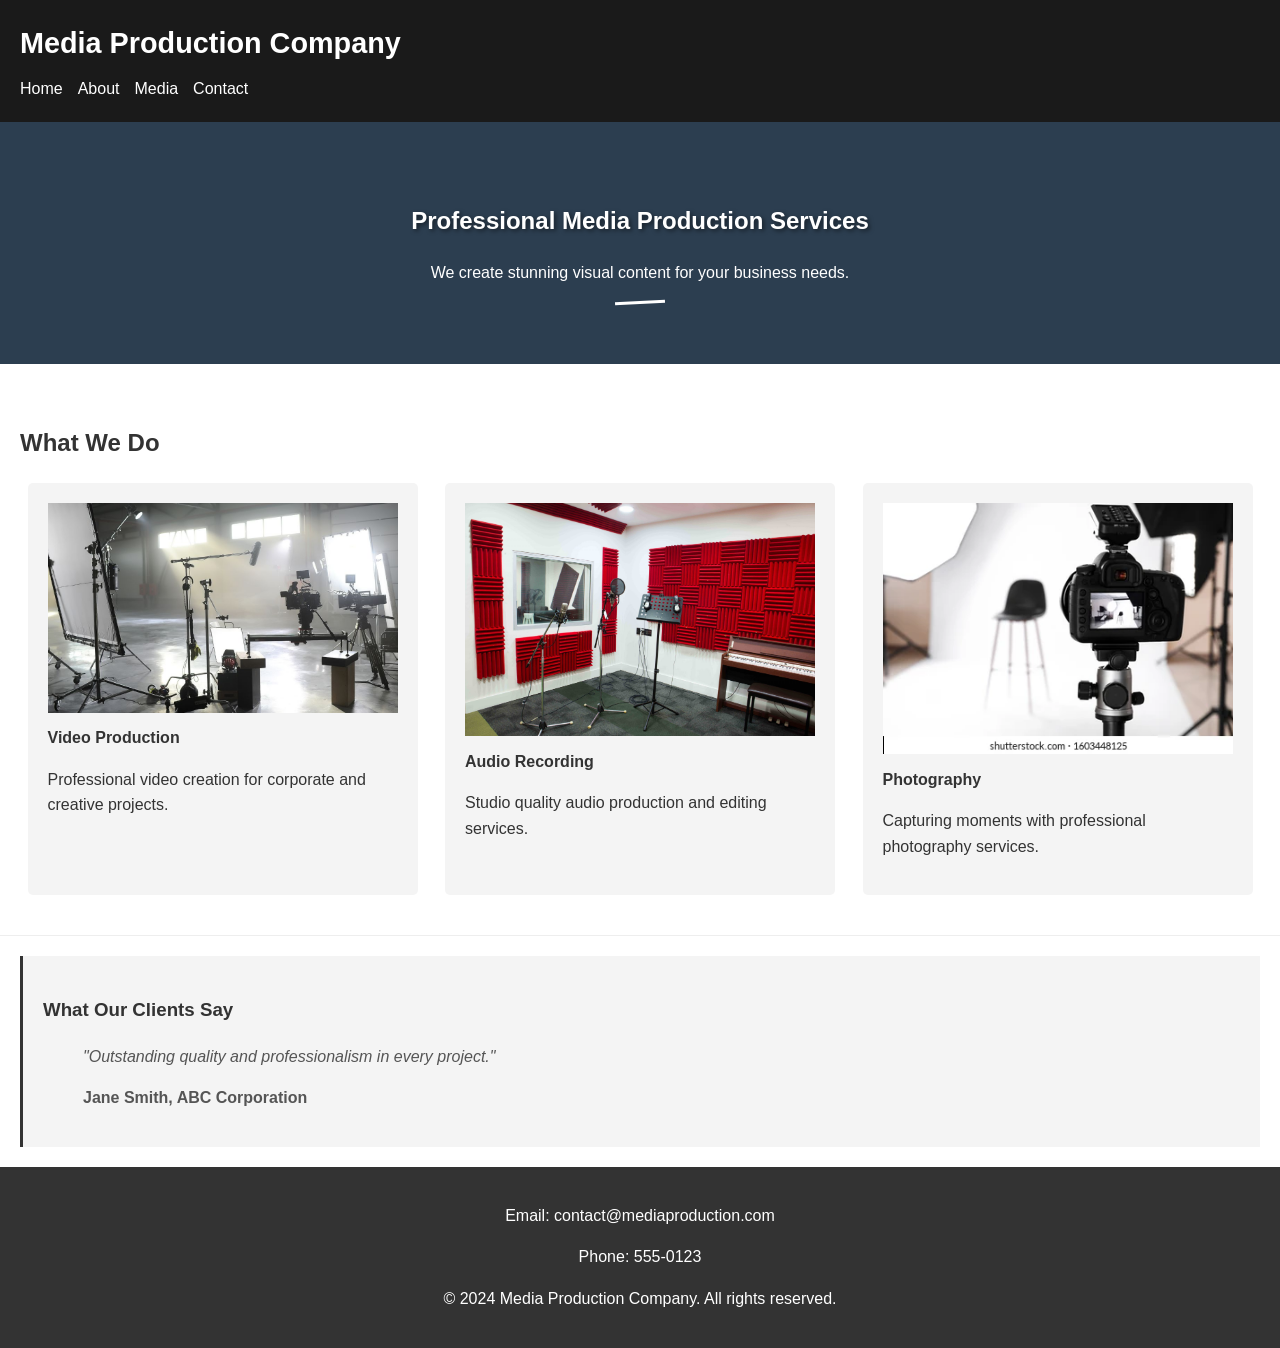
<file: index.html>
<!DOCTYPE html>
<html lang="en">

<head>
    <meta charset="UTF-8">
    <meta name="viewport" content="width=device-width, initial-scale=1.0">
    <meta name="description"
        content="Professional media production company offering video, audio, and photography services.">
    <title>Media Production</title>
    <link rel="stylesheet" href="css/styles.css">
</head>

<body>
    <header class="site-header">
        <h1>Media Production Company</h1>
        <nav class="main-nav">
            <a href="index.html">Home</a>
            <a href="about.html">About</a>
            <a href="media.html">Media</a>
            <a href="contact.html">Contact</a>
        </nav>
    </header>

    <main>
        <section class="hero" id="hero">
            <h2>Professional Media Production Services</h2>
            <p>We create stunning visual content for your business needs.</p>
        </section>

        <section class="services-overview">
            <h2>What We Do</h2>
            <div class="services-cards">
                <article class="service-card">
                    <figure>
                        <img src="images/video-service.jpg" alt="Professional video production setup">
                        <figcaption>Video Production</figcaption>
                    </figure>
                    <p>Professional video creation for corporate and creative projects.</p>
                </article>
                <article class="service-card">
                    <figure>
                        <img src="images/audio-service.jpg" alt="Studio audio recording equipment">
                        <figcaption>Audio Recording</figcaption>
                    </figure>
                    <p>Studio quality audio production and editing services.</p>
                </article>
                <article class="service-card">
                    <figure>
                        <img src="images/photo-service.jpg" alt="Photography session in progress">
                        <figcaption>Photography</figcaption>
                    </figure>
                    <p>Capturing moments with professional photography services.</p>
                </article>
            </div>
        </section>

        <aside class="testimonial-highlight">
            <h3>What Our Clients Say</h3>
            <blockquote>
                <p>"Outstanding quality and professionalism in every project."</p>
                <cite>Jane Smith, ABC Corporation</cite>
            </blockquote>
        </aside>
    </main>

    <footer class="site-footer">
        <p>Email: contact@mediaproduction.com</p>
        <p>Phone: 555-0123</p>
        <p>&copy; 2024 Media Production Company. All rights reserved.</p>
    </footer>
</body>

</html>
</file>
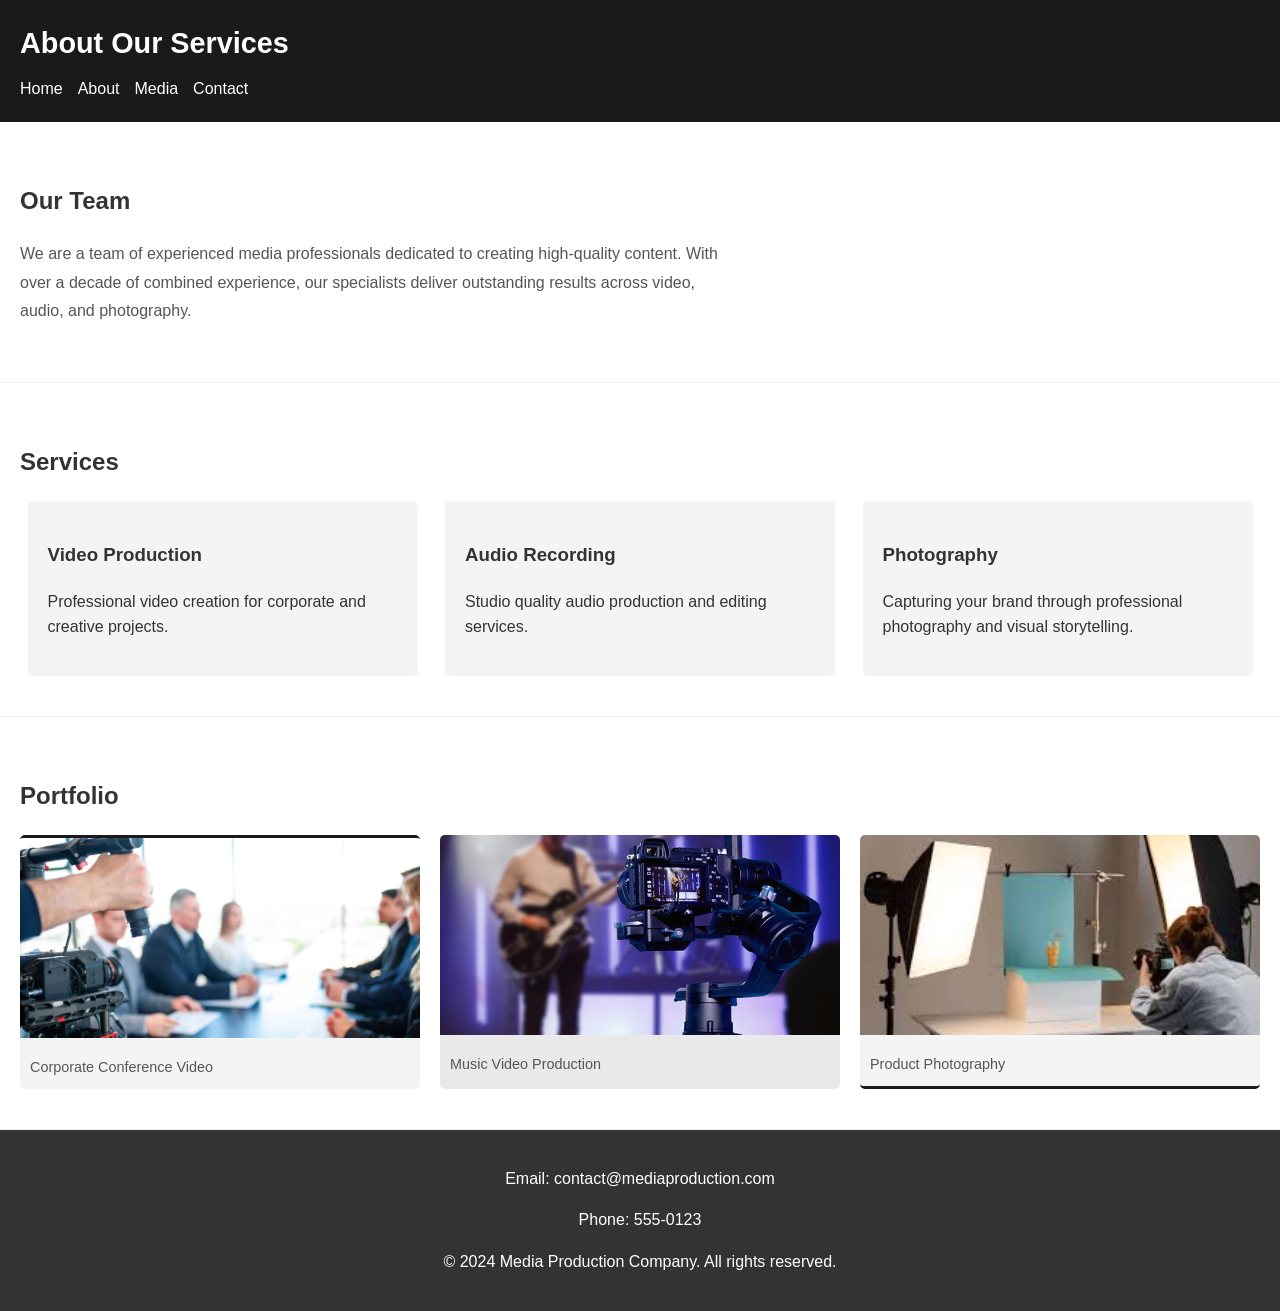
<file: about.html>
<!DOCTYPE html>
<html lang="en">
<head>
    <meta charset="UTF-8">
    <meta name="viewport" content="width=device-width, initial-scale=1.0">
    <meta name="description" content="Learn about our media production team, services, and portfolio of professional work.">
    <title>About Us</title>
    <link rel="stylesheet" href="css/styles.css">
</head>
<body>
    <header class="site-header">
        <h1>About Our Services</h1>
        <nav class="main-nav">
            <a href="index.html">Home</a>
            <a href="about.html">About</a>
            <a href="media.html">Media</a>
            <a href="contact.html">Contact</a>
        </nav>
    </header>

    <main>
        <section class="team-section">
            <h2>Our Team</h2>
            <article class="team-info">
                <p>We are a team of experienced media professionals dedicated to creating high-quality content. With over a decade of combined experience, our specialists deliver outstanding results across video, audio, and photography.</p>
            </article>
        </section>

        <section class="services-section">
            <h2>Services</h2>
            <div class="services-flex">
                <article class="service-card">
                    <h3>Video Production</h3>
                    <p>Professional video creation for corporate and creative projects.</p>
                </article>
                <article class="service-card">
                    <h3>Audio Recording</h3>
                    <p>Studio quality audio production and editing services.</p>
                </article>
                <article class="service-card">
                    <h3>Photography</h3>
                    <p>Capturing your brand through professional photography and visual storytelling.</p>
                </article>
            </div>
        </section>

        <section class="portfolio-section">
            <h2>Portfolio</h2>
            <div class="portfolio-grid">
                <figure class="portfolio-item">
                    <img src="images/work1.jpg" alt="Corporate video production for annual conference">
                    <figcaption>Corporate Conference Video</figcaption>
                </figure>
                <figure class="portfolio-item">
                    <img src="images/work2.jpg" alt="Music video production in outdoor setting">
                    <figcaption>Music Video Production</figcaption>
                </figure>
                <figure class="portfolio-item">
                    <img src="images/work3.jpg" alt="Product photography for e-commerce catalogue">
                    <figcaption>Product Photography</figcaption>
                </figure>
            </div>
        </section>
    </main>

    <footer class="site-footer">
        <p>Email: contact@mediaproduction.com</p>
        <p>Phone: 555-0123</p>
        <p>&copy; 2024 Media Production Company. All rights reserved.</p>
    </footer>
</body>
</html>
</file>
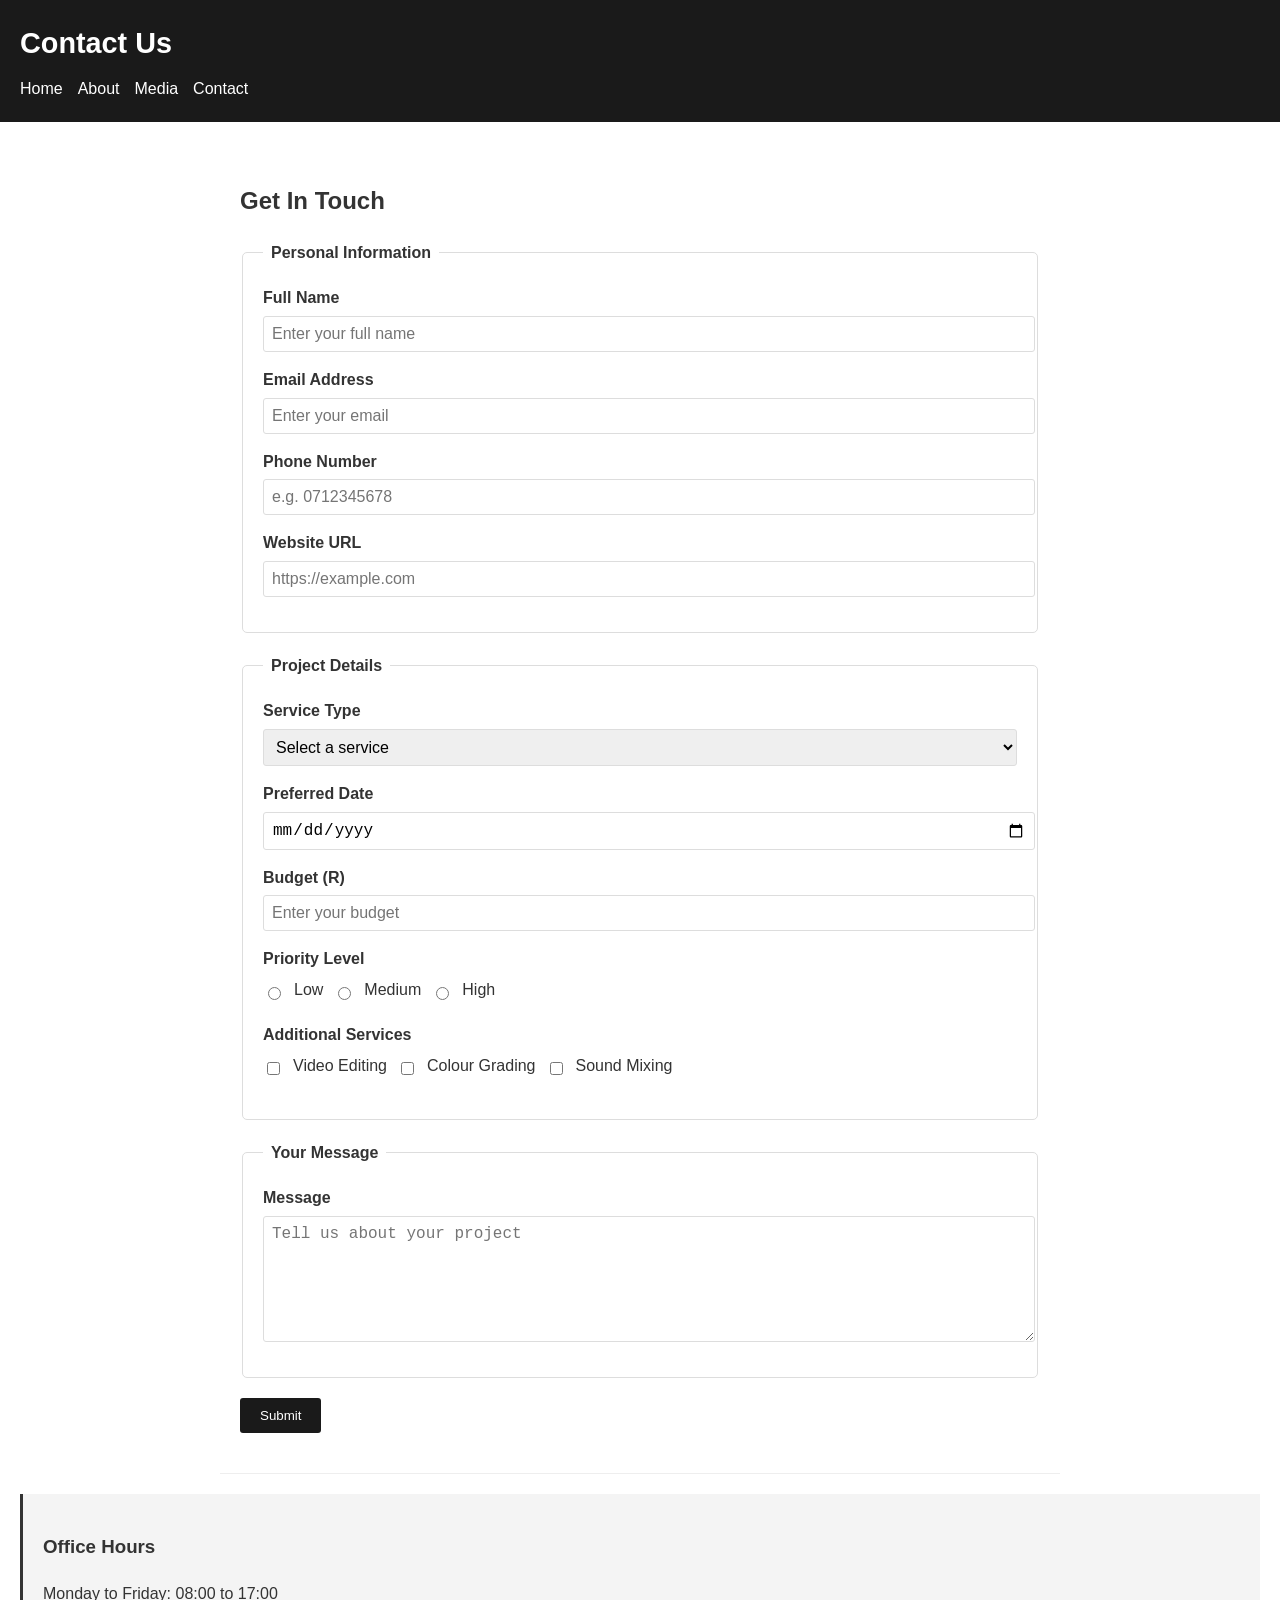
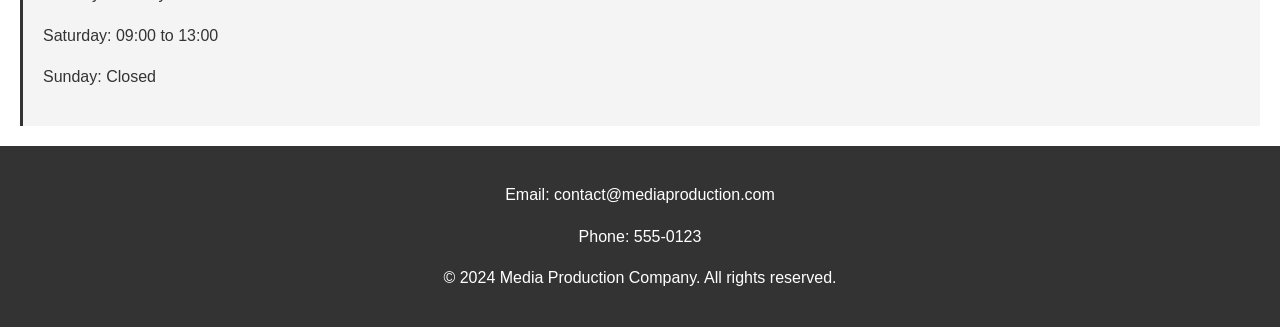
<file: contact.html>
<!DOCTYPE html>
<html lang="en">
<head>
    <meta charset="UTF-8">
    <meta name="viewport" content="width=device-width, initial-scale=1.0">
    <meta name="description" content="Contact our media production team for quotes, bookings, and project inquiries.">
    <title>Contact</title>
    <link rel="stylesheet" href="css/styles.css">
</head>
<body>
    <header class="site-header">
        <h1>Contact Us</h1>
        <nav class="main-nav">
            <a href="index.html">Home</a>
            <a href="about.html">About</a>
            <a href="media.html">Media</a>
            <a href="contact.html">Contact</a>
        </nav>
    </header>

    <main>
        <section class="contact-section">
            <h2>Get In Touch</h2>

            <form action="#" method="POST" id="contact-form">

                <fieldset>
                    <legend>Personal Information</legend>

                    <div class="form-group">
                        <label for="name">Full Name</label>
                        <input type="text" id="name" name="name" placeholder="Enter your full name" required minlength="2" maxlength="100">
                    </div>

                    <div class="form-group">
                        <label for="email">Email Address</label>
                        <input type="email" id="email" name="email" placeholder="Enter your email" required>
                    </div>

                    <div class="form-group">
                        <label for="phone">Phone Number</label>
                        <input type="tel" id="phone" name="phone" placeholder="e.g. 0712345678" pattern="[0-9]{10}">
                    </div>

                    <div class="form-group">
                        <label for="website">Website URL</label>
                        <input type="url" id="website" name="website" placeholder="https://example.com">
                    </div>
                </fieldset>

                <fieldset>
                    <legend>Project Details</legend>

                    <div class="form-group">
                        <label for="service-type">Service Type</label>
                        <select id="service-type" name="service-type" required>
                            <option value="" disabled selected>Select a service</option>
                            <option value="video">Video Production</option>
                            <option value="audio">Audio Recording</option>
                            <option value="photography">Photography</option>
                            <option value="web">Web Media</option>
                        </select>
                    </div>

                    <div class="form-group">
                        <label for="date">Preferred Date</label>
                        <input type="date" id="date" name="date">
                    </div>

                    <div class="form-group">
                        <label for="budget">Budget (R)</label>
                        <input type="number" id="budget" name="budget" min="100" max="50000" step="100" placeholder="Enter your budget">
                    </div>

                    <div class="form-group">
                        <label>Priority Level</label>
                        <div class="radio-group">
                            <input type="radio" id="priority-low" name="priority" value="low" required>
                            <label for="priority-low">Low</label>

                            <input type="radio" id="priority-medium" name="priority" value="medium">
                            <label for="priority-medium">Medium</label>

                            <input type="radio" id="priority-high" name="priority" value="high">
                            <label for="priority-high">High</label>
                        </div>
                    </div>

                    <div class="form-group">
                        <label>Additional Services</label>
                        <div class="checkbox-group">
                            <input type="checkbox" id="editing" name="services" value="editing">
                            <label for="editing">Video Editing</label>

                            <input type="checkbox" id="colour-grading" name="services" value="colour-grading">
                            <label for="colour-grading">Colour Grading</label>

                            <input type="checkbox" id="sound-mix" name="services" value="sound-mix">
                            <label for="sound-mix">Sound Mixing</label>
                        </div>
                    </div>
                </fieldset>

                <fieldset>
                    <legend>Your Message</legend>

                    <div class="form-group">
                        <label for="message">Message</label>
                        <textarea id="message" name="message" rows="6" placeholder="Tell us about your project" required minlength="10" maxlength="500"></textarea>
                    </div>
                </fieldset>

                <button type="submit">Submit</button>
            </form>
        </section>

        <aside class="contact-info">
            <h3>Office Hours</h3>
            <p>Monday to Friday: 08:00 to 17:00</p>
            <p>Saturday: 09:00 to 13:00</p>
            <p>Sunday: Closed</p>
        </aside>
    </main>

    <footer class="site-footer">
        <p>Email: contact@mediaproduction.com</p>
        <p>Phone: 555-0123</p>
        <p>&copy; 2024 Media Production Company. All rights reserved.</p>
    </footer>
</body>
</html>
</file>
<file: css/styles.css>
/* === Base Styles === */
body {
    font-family: Arial, Helvetica, sans-serif;
    margin: 0;
    padding: 0;
    color: #333;
    line-height: 1.6;
}

img { max-width: 100%; height: auto; }

/* === Header & Navigation (Flexbox #1) === */
.site-header {
    background-color: #1a1a1a;
    color: white;
    padding: 20px;
}

.site-header h1 { margin: 0; }

/* Child combinator selector */
.site-header > h1 { font-size: 1.8rem; }

.main-nav {
    margin-top: 10px;
    display: flex;
    flex-direction: row;
    justify-content: flex-start;
    align-items: center;
    flex-wrap: wrap;
    gap: 15px;
}

.main-nav a { color: white; text-decoration: none; }
.main-nav a:hover { text-decoration: underline; }
.main-nav a:focus { outline: 2px solid #3498DB; outline-offset: 2px; }

/* === Hero Section === */
.hero {
    padding: 60px 20px;
    background-color: #2C3E50;
    color: #FFFFFF;
    text-align: center;
}

.hero h2 {
    text-shadow: 2px 2px 4px rgba(0, 0, 0, 0.5);
    animation: fadeInDown 1s ease forwards;
}

.hero::after {
    content: "";
    display: block;
    width: 50px;
    height: 3px;
    background-color: #fff;
    margin: 15px auto 0;
    transform: rotate(-3deg);
}

/* === Content Sections === */
.content, .services-overview, .services-section,
.team-section, .portfolio-section, .testimonials-section,
.video-section, .audio-section, .location-section { padding: 40px 20px; }

/* Adjacent sibling selector */
h2 + p { margin-top: 0; }

/* Pseudo-class: :not() */
main section:not(.hero) { border-bottom: 1px solid #eee; }

.team-info { max-width: 700px; line-height: 1.8; color: #555; }

/* === Services (Flexbox #2) === */
.services-cards, .services-flex {
    display: flex;
    flex-direction: row;
    justify-content: space-evenly;
    align-items: stretch;
    flex-wrap: wrap;
    gap: 20px;
}

.service-card {
    background-color: #f4f4f4;
    padding: 20px;
    border-radius: 5px;
    flex: 1 1 250px;
    max-width: 350px;
    transition: transform 0.3s ease, box-shadow 0.3s ease;
}

.service-card:hover {
    transform: translateY(-5px);
    box-shadow: 0 4px 10px rgba(0, 0, 0, 0.15);
}

.service-card figure { margin: 0 0 10px 0; }
.service-card figcaption { font-weight: bold; margin-top: 5px; }

/* === Portfolio & Testimonials (CSS Grid) === */
.portfolio-grid, .testimonials-grid {
    display: grid;
    grid-template-columns: repeat(auto-fit, minmax(250px, 1fr));
    grid-template-rows: auto;
    gap: 20px;
}

.portfolio-item, .testimonial-item {
    background-color: #f4f4f4;
    border-radius: 5px;
    overflow: hidden;
    margin: 0;
    transition: transform 0.3s ease;
}

.portfolio-item img, .testimonial-item img {
    width: 100%;
    height: 200px;
    object-fit: cover;
}

.portfolio-item figcaption, .testimonial-item figcaption {
    padding: 10px;
    font-size: 0.9rem;
    color: #555;
}

.portfolio-item:hover, .testimonial-item:hover { transform: scale(1.03); }
.portfolio-item:nth-child(even) { background-color: #e9e9e9; }
.portfolio-item:first-child { border-top: 3px solid #1a1a1a; }
.portfolio-item:last-child { border-bottom: 3px solid #1a1a1a; }

/* === Media Elements === */
.video-container {
    display: flex;
    justify-content: center;
    flex-wrap: wrap;
    gap: 20px;
}

.video-item, .audio-item { margin: 0; max-width: 640px; }
.video-item {
    margin: 0;
    flex: 1 1 300px;
    max-width: 640px;
}

.video-item video {
    width: 100%;
    height: 360px;
    object-fit: cover;
}
.video-item figcaption, .audio-item figcaption { padding: 8px 0; font-size: 0.9rem; color: #555; }
.audio-item audio { width: 100%; max-width: 500px; }
.location-section iframe { width: 100%; max-width: 800px; height: 450px; border: none; }

/* === Form Styles === */
.contact-section { padding: 40px 20px; max-width: 800px; margin: 0 auto; }

#contact-form fieldset {
    border: 1px solid #ddd;
    border-radius: 5px;
    padding: 20px;
    margin-bottom: 20px;
}

#contact-form legend { font-weight: bold; padding: 0 8px; }
.form-group { margin-bottom: 15px; }
.form-group label { display: block; margin-bottom: 5px; font-weight: bold; }

/* Attribute selectors */
.form-group input[type="text"],
.form-group input[type="email"],
.form-group input[type="tel"],
.form-group input[type="url"],
.form-group input[type="date"],
.form-group input[type="number"],
.form-group select,
.form-group textarea {
    display: block;
    width: 100%;
    padding: 8px;
    border: 1px solid #ddd;
    border-radius: 3px;
    font-size: 1rem;
    transition: border-color 0.3s ease, box-shadow 0.3s ease;
}

.form-group textarea { resize: vertical; }

.form-group input:focus,
.form-group select:focus,
.form-group textarea:focus {
    outline: none;
    border-color: #3498DB;
    box-shadow: 0 0 3px rgba(52, 152, 219, 0.4);
}

/* Attribute + pseudo-class combination */
input[required]:focus { border-left: 3px solid #3498DB; }

.radio-group, .checkbox-group {
    display: flex;
    flex-wrap: wrap;
    gap: 10px;
    align-items: center;
}

.radio-group label, .checkbox-group label {
    display: inline;
    font-weight: normal;
    cursor: pointer;
}

/* ID + attribute selector */
#contact-form button[type="submit"] {
    padding: 10px 20px;
    background-color: #1a1a1a;
    color: white;
    border: none;
    border-radius: 3px;
    cursor: pointer;
    transition: background-color 0.3s ease, transform 0.2s ease;
}

#contact-form button[type="submit"]:hover {
    background-color: #333;
    transform: scale(1.02);
}

/* === Aside === */
.testimonial-highlight, .contact-info {
    padding: 20px;
    background-color: #f4f4f4;
    border-left: 3px solid #333;
    margin: 20px;
}

blockquote { font-style: italic; color: #555; }
blockquote cite { display: block; margin-top: 10px; font-weight: bold; font-style: normal; }

/* === Footer === */
.site-footer {
    background-color: #333;
    color: white;
    padding: 20px;
    text-align: center;
}

/* === Keyframe Animation === */
@keyframes fadeInDown {
    0% { opacity: 0; transform: translateY(-20px); }
    100% { opacity: 1; transform: translateY(0); }
}

/* === Responsive === */
@media screen and (max-width: 768px) {
    .main-nav { flex-direction: column; gap: 8px; }
    .services-cards, .services-flex { flex-direction: column; align-items: center; }
    .service-card { max-width: 100%; }
    .portfolio-grid, .testimonials-grid { grid-template-columns: 1fr; }
    .video-container { flex-direction: column; align-items: center; }
    .location-section iframe { height: 300px; }
}
</file>
